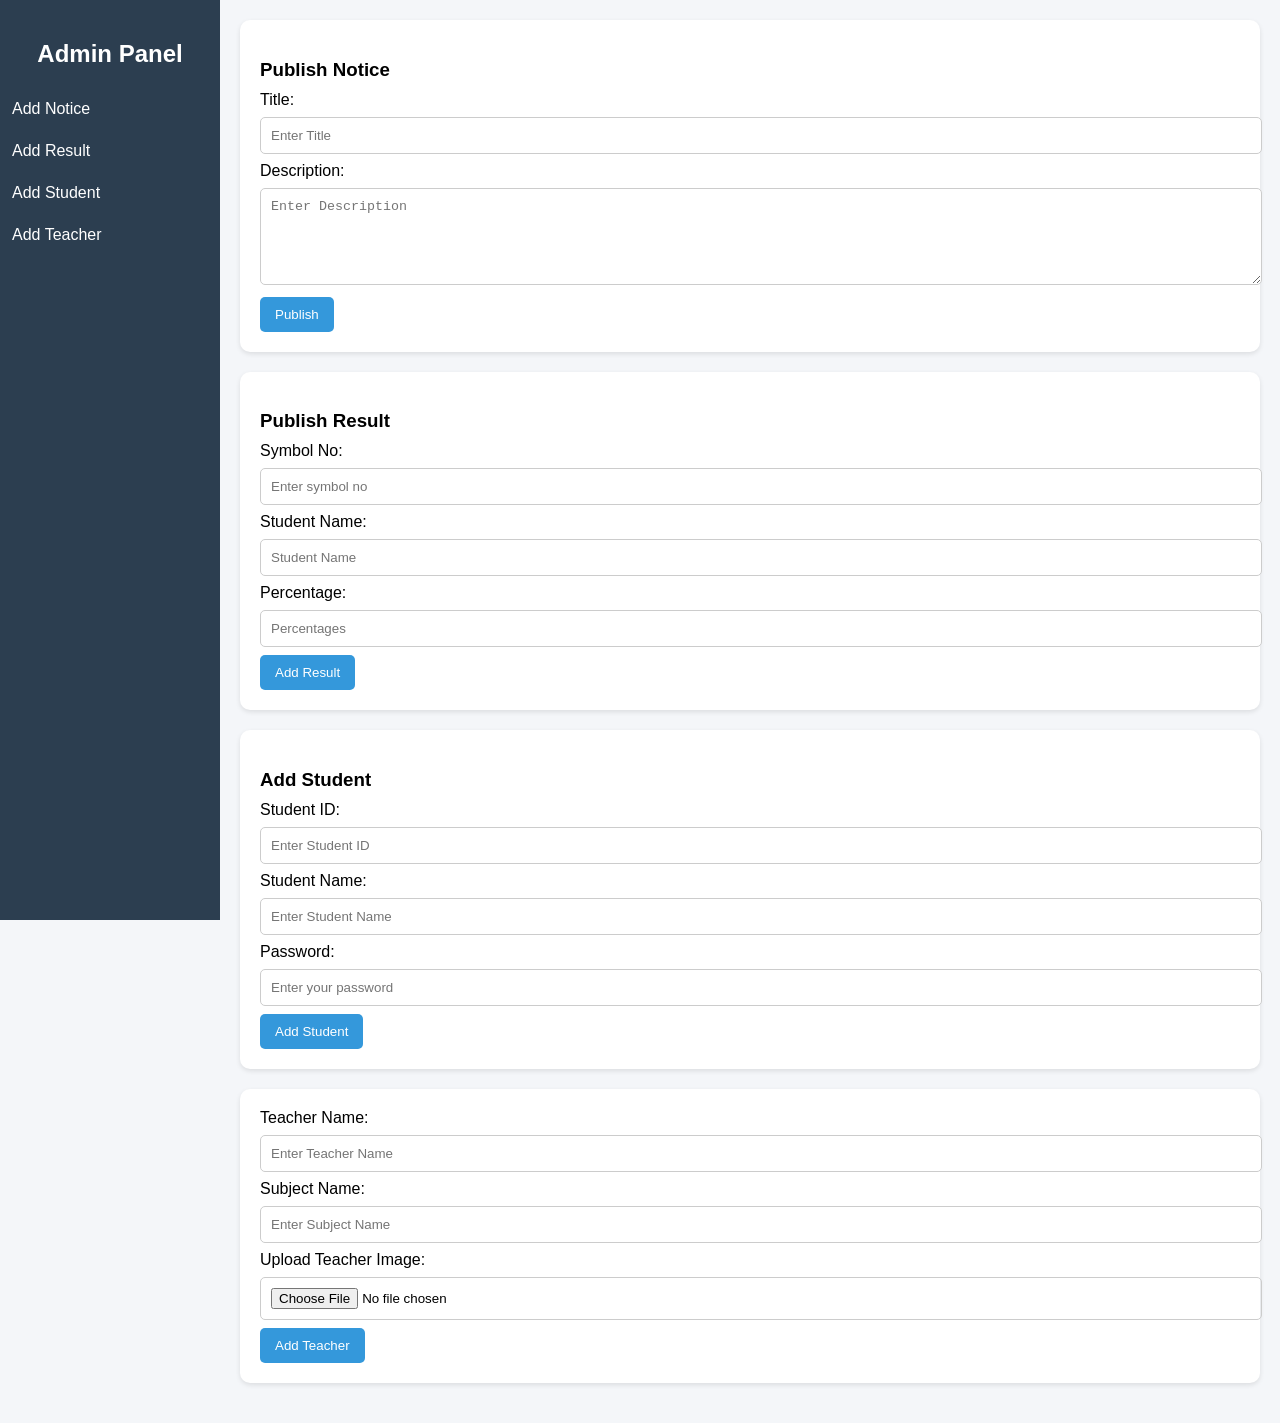
<file: Frontend/Admin_Panel.html>
<!DOCTYPE html>
<html>

<head>
  <title>Admin Dashboard</title>
  <link rel="stylesheet" href="../Assets/css/admin_panel.css">
</head>

<body>

  <div class="sidebar">
    <h2>Admin Panel</h2>
    <a href="#notice">Add Notice</a>
    <a href="#result">Add Result</a>
    <a href="#student">Add Student</a>
    <a href="#teacher">Add Teacher</a>
  </div>

  <div class="main">

    <!-- NOTICE -->
    <div class="card" id="notice">
      <h3>Publish Notice</h3>
      <form action="../Backend/add_notice.php" method="POST">
        <label for="title">Title:</label>
            <input type="text" id="title" name="title" placeholder="Enter Title" required maxlength="100">
        <label for="description">Description:</label>
            <textarea id="description" name="description" placeholder="Enter Description" required rows="5" maxlength="1000"></textarea>
        <button type="submit" name="submit">Publish</button>
      </form>
    </div>




    <!-- RESULT  -->
    <div class="card" id="result">
      <h3>Publish Result</h3>
      <form action="../Backend/add_result.php" method="POST">
        <label for="std_symboll">Symbol No:</label>
            <input type="number" id="std_symboll" name="std_symboll" placeholder="Enter symbol no" required min="1">
        <label for="std_name">Student Name:</label>
            <input type="text" id="std_name" name="std_name" placeholder="Student Name" required maxlength="50">
        <label for="marks">Percentage:</label>
            <input type="number" id="marks" name="marks" placeholder="Percentages" required min="0" max="100" step="0.01">
        <button type="submit" name="sub">Add Result</button>
      </form>
    </div>




    <!-- STUDENT -->
    <div class="card" id="student">
      <h3>Add Student</h3>
      <form action="../Backend/add_student.php" method="POST">
        <label for="student_id">Student ID:</label>
            <input type="text" id="student_id" name="student_id" placeholder="Enter Student ID" required maxlength="20">
        <label for="name">Student Name:</label>
            <input type="text" id="name" name="name" placeholder="Enter Student Name" required maxlength="50">
        <label for="password">Password:</label>
            <input type="password" id="password" name="pwd" placeholder="Enter your password" required minlength="6">
      <button type="submit" name="submit">Add Student</button>
      </form>
    </div>




    <div class="card" id="teacher">
      <form action="../Backend/add_teacher-detail.php" method="POST" enctype="multipart/form-data">
        <label for="teacher_name">Teacher Name:</label>
            <input type="text" id="teacher_name" name="teacher_name" placeholder="Enter Teacher Name" required><br>
        <label for="subject_name">Subject Name:</label>
            <input type="text" id="subject_name" name="subject_name" placeholder="Enter Subject Name" required><br>
        <label for="teacher_image">Upload Teacher Image:</label>
            <input type="file" id="teacher_image" name="teacher_image" accept="image/*" required> <br>
        <button type="submit" name="submit">Add Teacher</button>
      </form>
    </div>

  </div>

</body>

</html>
</file>
<file: Assets/css/admin_panel.css>
body {
  margin: 0;
  font-family: Arial, sans-serif;
  background: #f4f6f9;
}

.sidebar {
  width: 220px;
  height: 100vh;
  background: #2c3e50;
  position: fixed;
  color: white;
  padding-top: 20px;
}

.sidebar h2 {
  text-align: center;
}

.sidebar a {
  display: block;
  color: white;
  padding: 12px;
  text-decoration: none;
}

.sidebar a:hover {
  background: #34495e;
}

.main {
  margin-left: 220px;
  padding: 20px;
}

.card {
  background: white;
  padding: 20px;
  margin-bottom: 20px;
  border-radius: 10px;
  box-shadow: 0 2px 5px rgba(0,0,0,0.1);
}

input, textarea, select {
  width: 100%;
  padding: 10px;
  margin: 8px 0;
  border: 1px solid #ccc;
  border-radius: 5px;
}

button {
  background: #3498db;
  color: white;
  border: none;
  padding: 10px 15px;
  border-radius: 5px;
  cursor: pointer;
}

button:hover {
  background: #2980b9;
}

h3 {
  margin-bottom: 10px;
}
</file>
